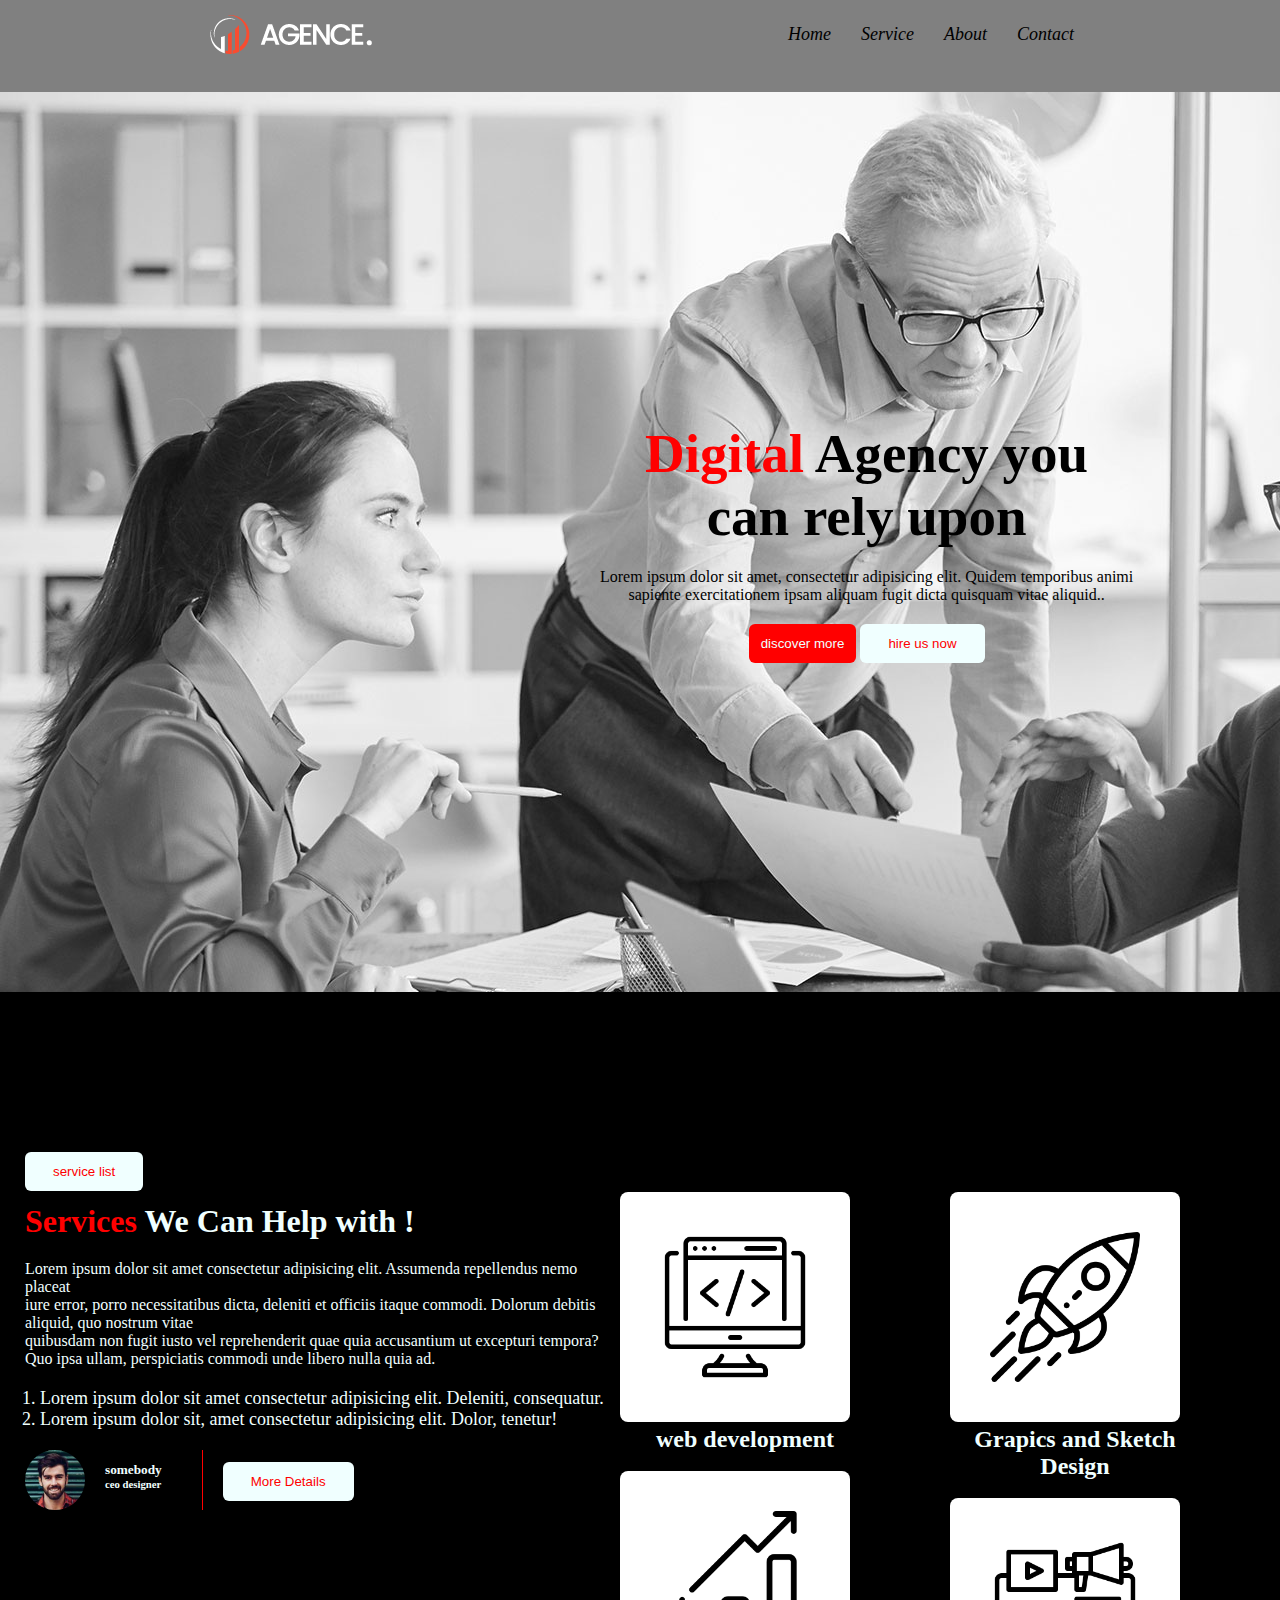
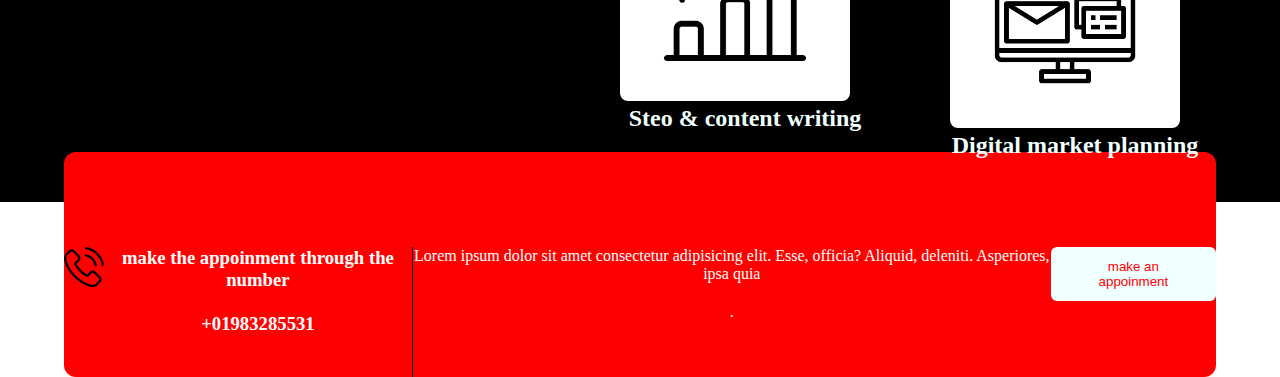
<file: index.html>
<!DOCTYPE html>
<html lang="en">
<head>
    <meta charset="UTF-8">
    <meta name="viewport" content="width=device-width, initial-scale=1.0">
    <title>this is a pratcice website</title>
    <link rel="stylesheet" href="index.css">
</head>
<body> 
    <!-- header text -->
    <header>
        <section class="total-header">
            <div class="logo">
                <img src="./logo/logo.png">
            </div>
            <div class="lists">
                <ul>
                    <li>Home</li>
                    <li>Service</li>
                    <li>About</li>
                    <li>Contact</li>
                </ul>
            </div>
        </section>
    </header>
    <main>
        <div class="total-background">
            <div class="text-div">
                <h1 class="text-style"><span style="color: red;">Digital</span> Agency you<br>can rely upon</h1>
                
                <p>Lorem ipsum dolor sit amet, consectetur adipisicing elit. Quidem temporibus animi <br> sapiente exercitationem ipsam aliquam fugit dicta quisquam vitae aliquid..</p>
                <button class="red-button gap">discover more</button>
                <button class="white-button gap">hire us now</button>
                
            </div>
        </div>
<div class="second-part-of-the-baground">
    <div class="left-texts">
        <button class="white-button">service list</button>
        <h1 class="style"><span style="color: red;">Services </span>We Can Help with !</h1>
        <p>Lorem ipsum dolor sit amet consectetur adipisicing elit. Assumenda repellendus nemo placeat  <br>iure error, porro necessitatibus dicta, deleniti et officiis itaque commodi. Dolorum debitis aliquid, quo nostrum vitae <br>quibusdam non fugit iusto vel reprehenderit quae quia accusantium ut excepturi tempora? Quo ipsa ullam, perspiciatis commodi unde libero nulla quia ad.</p>
        <ol>
            <li>Lorem ipsum dolor sit amet consectetur adipisicing elit. Deleniti, consequatur.</li>
            <li>Lorem ipsum dolor sit, amet consectetur adipisicing elit. Dolor, tenetur!</li>
        </ol>
        <div class="icon">
            <img src="./image/author.jpg" alt="">
        <div class="detail">
            <h5>somebody</h5>
            <h6>ceo designer</h6>
 
        </div>
        <div class="more-details">
            <button class="white-button">More Details</button>
        </div>
        </div>
    </div>
    <div class="right-images">
        <div class="icons">
            <div class="first-twoimages">
            <img class="resize-images" src="./icons/wesite-development.png" alt="">
            <h2 >web development</h2><br>
            <img class="resize-images" src="./icons/graphics and design.png" alt="">
            <h2>Steo & content writing</h2>
        </div>
        <div class="second-twoimages">   
        <img class="resize-images" src="./icons/SEO&Content.png" alt="">
        <h2>Grapics and Sketch Design</h2><br>
        <img class="resize-images" src="./icons/digital-marketing.png" alt="">
        <h2>Digital market planning</h2>
    </div>
</div>


        
    </div>
</div>     
<div class="appointment-center">
    <div class="left">
        <div class="icon-image"><img src="./icons/phone-call.png" alt=""></div>
        <div class="icon-writing"><h3>make the appoinment through the number <br><br> +01983285531</h3></div>
        
    </div>
    <div class="middle"><p>Lorem ipsum dolor sit amet consectetur adipisicing elit. Esse, officia? Aliquid, deleniti. Asperiores, ipsa quia</p>.</div>
    <div class="right">
        <button class="white-button">make an appoinment</button>
    </div>
</div>  

    </main>
    <footer></footer>
</body>
</html>
</file>
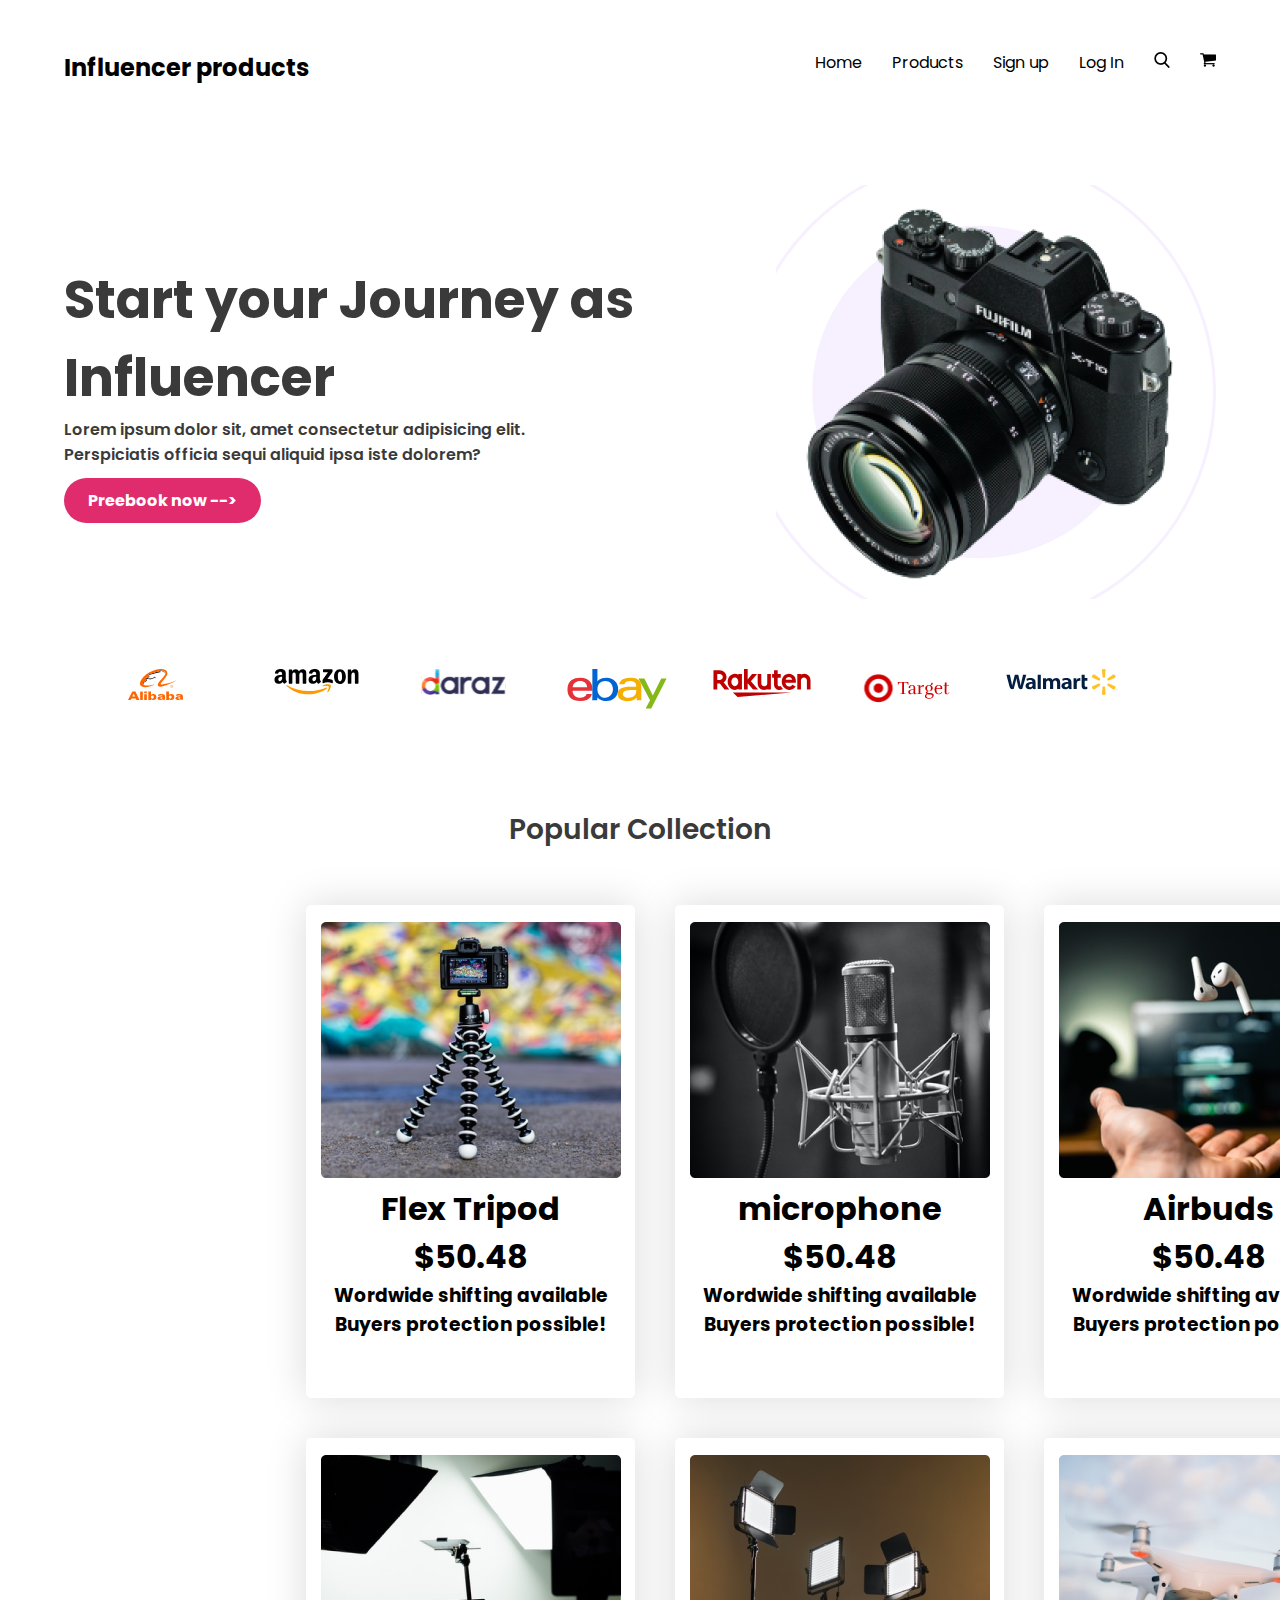
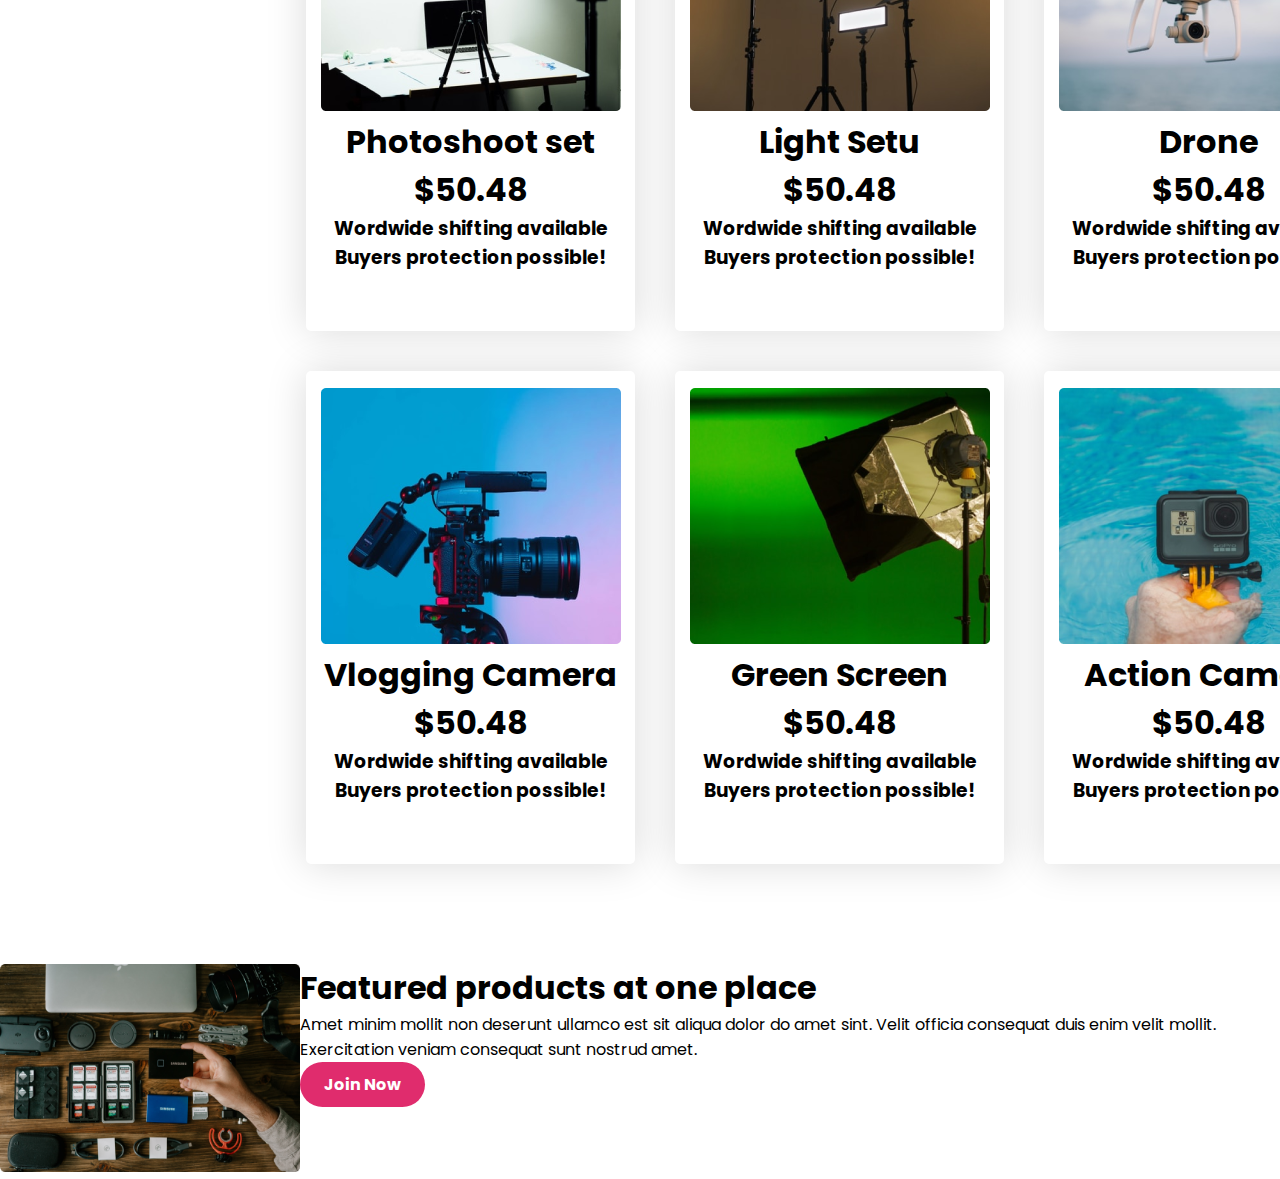
<file: influencer-gear/index.html>
<!DOCTYPE html>
<html lang="en">
<head>
    <meta charset="UTF-8">
    <meta name="viewport" content="width=device-width, initial-scale=1.0">
    <title>influencer-gear</title>
    <link rel="stylesheet" href="styles/styles.css">
    <link rel="preconnect" href="https://fonts.googleapis.com">
<link rel="preconnect" href="https://fonts.gstatic.com" crossorigin>
<link href="https://fonts.googleapis.com/css2?family=Agdasima:wght@700&family=Poppins:wght@600;700&display=swap" rel="stylesheet">

</head>
<body>
   <header>
    <section class="influencer-products">
        <div class="bar-menue">
            <div class="left-side-bar-menue">
                <h2>Influencer products</h2>
            </div>
            <div class="right-side-bar-menue">
                <ul>
                    <li>Home </li>
                    <li>Products </li>
                    <li>Sign up </li>
                    <li>Log In</li>
                    <li><img src="./influencer-gear/logos/search.png" alt=""></li>
                    <li><img src="./influencer-gear/logos/shopping-cart-black-shape.png" alt=""></li>
                    
                </ul>
            </div>
        </div>
    </section>
    <section class="context">
        <div class="context-container">
        <div class="left-side-context">
            <h1>Start your Journey as
            <br>  Influencer</h1>
            <p>Lorem ipsum dolor sit, amet consectetur adipisicing elit. Perspiciatis officia sequi aliquid ipsa iste dolorem?</p>
            <button class="btn">Preebook now --></button>
        </div>
        <div class="right-img-context">
            <img src="./influencer-gear/images/main-camera.png" alt="">
        </div>
    </div>
    </section>
    <section class="companies">
        <img class="img" src="./influencer-gear/logos/Alibaba.svg" alt="">
        <img class="img"  src="./influencer-gear/logos/Amazon.svg" alt="">
        <img class="img"  src="./influencer-gear/logos/Daraz.pk Logo.svg" alt="">
        <img class="img"  src="./influencer-gear/logos/Ebay.svg" alt="">
      <img class="img img-3"  src="./influencer-gear/logos/Rakuten.svg" alt="">
        <img class="img"  src="./influencer-gear/logos/Target.svg" alt="">
        <img class="img"  src="./influencer-gear/logos/Walmart.svg" alt=""> 
    </section>
   </header>
<main>
<section>
    <h1 style="color: #3A3A3A;
    text-align: center;
    font-size: 28px;
    font-weight: 600;">Popular Collection</h1>
    <div class="box-container">
    <div class="box">
        <img src="./influencer-gear/images/tripod.png" alt="">
        <h1>Flex Tripod</h1>
        <h1>$50.48</h1>
        <h3>Wordwide shifting available <br>
            Buyers protection possible!</h3>
    </div>
    <div class="box">
        <img src="./influencer-gear/images/mic.png" alt="">
        <h1>microphone</h1>
        <h1>$50.48</h1>
        <h3>Wordwide shifting available <br>
            Buyers protection possible!</h3>
    </div>
    <div class="box">
        <img src="./influencer-gear/images/airpod.png" alt="">
        <h1>Airbuds</h1>
        <h1>$50.48</h1> 
        <h3>Wordwide shifting available <br>
            Buyers protection possible!</h3>
    </div>
    <div class="box">
        <img src="./influencer-gear/images/setup.png" alt="">
        <h1>Photoshoot set</h1>
        <h1>$50.48</h1>
        <h3>Wordwide shifting available <br>
            Buyers protection possible!</h3>
    </div>
    <div class="box">
        <img src="./influencer-gear/images/lights.png" alt="">
        <h1>Light Setu</h1>
        <h1>$50.48</h1>
        <h3>Wordwide shifting available <br>
            Buyers protection possible!</h3>
    </div>
    <div class="box">
        <img src="./influencer-gear/images/drone.png" alt="">
        <h1>Drone</h1>
        <h1>$50.48</h1>
        <h3>Wordwide shifting available <br>
            Buyers protection possible!</h3>
    </div>
    <div class="box">
        <img src="./influencer-gear/images/camera.png" alt="">
        <h1>Vlogging Camera</h1>
        <h1>$50.48</h1>
        <h3>Wordwide shifting available <br>
            Buyers protection possible!</h3>
    </div>
    <div class="box">
        <img src="./influencer-gear/images/single-light.png" alt="">
        <h1>Green Screen</h1>
        <h1>$50.48</h1>
        <h3>Wordwide shifting available <br>
            Buyers protection possible!</h3>
    </div>
    <div class="box">
        <img src="./influencer-gear/images/action.png" alt="">
        <h1>Action Camera</h1>
        <h1>$50.48</h1>
        <h3>Wordwide shifting available <br>
            Buyers protection possible!</h3>
    </div>

    </div>
</section> 
</main>

<div class="last-part">
    <div class="left-side-last-part">
<img class="img" src="./influencer-gear/images/gear.png" alt="">
    </div>
    <div class="right-side-last-part">
        <h1>Featured products at one place</h1>
        <p>Amet minim mollit non deserunt ullamco est sit aliqua dolor
            do amet sint. Velit officia consequat duis enim velit mollit.
            Exercitation veniam consequat sunt nostrud amet.</p>
            <div>
                <button class="btn"> Join Now </button>
            </div>
           
    </div>
</div>

</body>
</html>
</file>
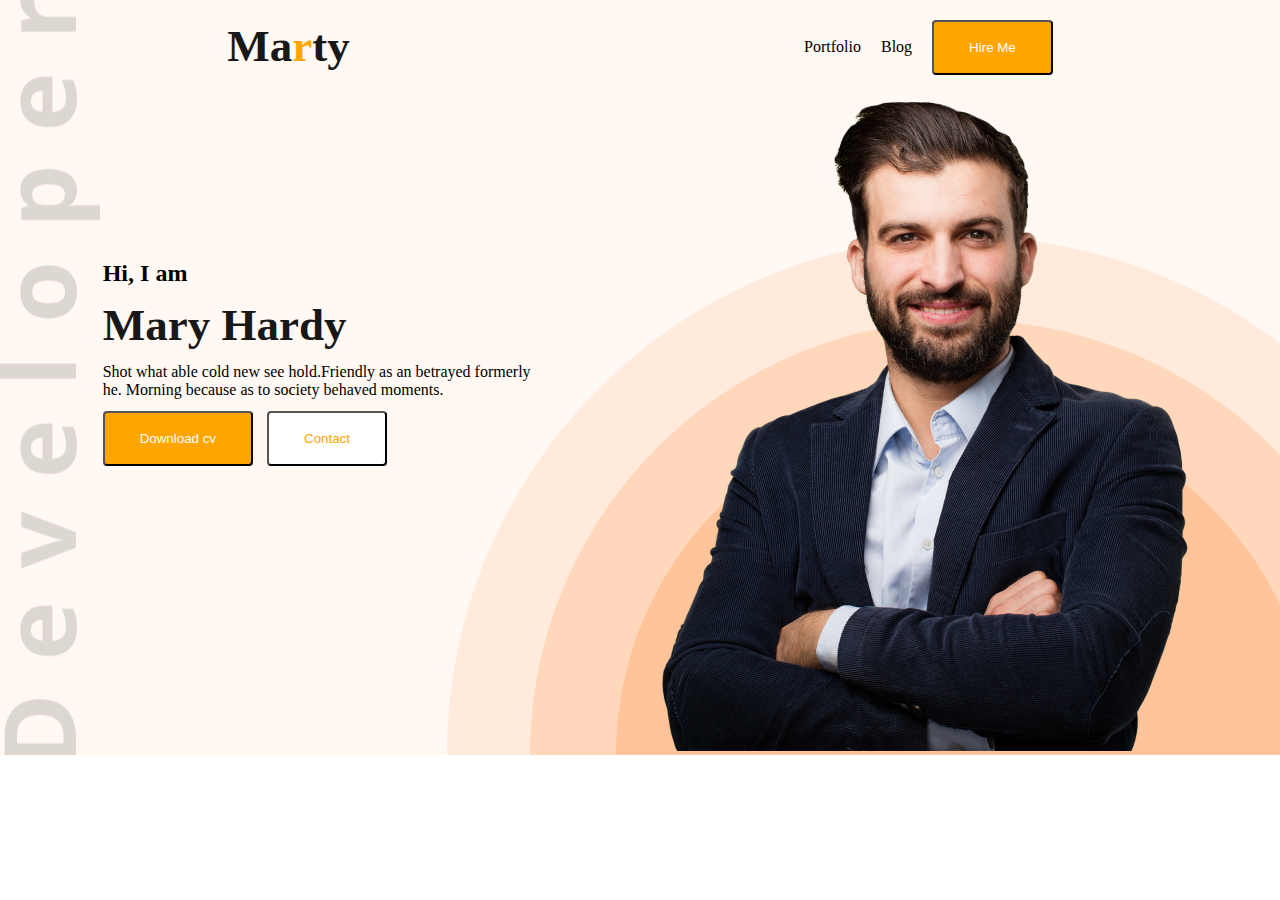
<file: practice-2.html>
<!DOCTYPE html>
<html lang="en">
<head>
    <meta charset="UTF-8">
    <meta name="viewport" content="width=device-width, initial-scale=1.0">
    <title>this is my 2nd pratcice project</title>
    <link rel="stylesheet" href="practice-2.css">
</head>
<body >
 <header class="header">

    
    <nav class="total-header"> 
         
        <div class="heading">
            <h1>Ma<span style="color: orange;">r</span>ty</h1>
            <ul class="lists">
                <li class="top-down">Portfolio</li>
                <li class="top-down">Blog</li>
                <li><button class="btn-universal">Hire Me</button></li>    
            </ul>
        </div>

        </nav>

    <section class="total-2nd-heading"> 

        <div class="dev">

        <!-- <div class="left-image">
            <img src="./images/developer.png" alt="">
        </div> -->

  
            <div class="text">

            <h2 class="down">Hi, I am</h2>
            <h1 class="down">Mary Hardy</h1>
            <p class="down">Shot what able cold new see hold.Friendly as an betrayed formerly <br>
            he. Morning because as to society behaved moments.</p>
            <button class="btn-universal distance ">Download cv</button>
            <button class="btn distance" >Contact</button>
        </div>

     
        <div class="marty-images">
            <img  src="./images/hardy.png" alt="">
            <!-- <img  src="./images/header_bg.png" alt="" srcset=""> -->
        </div>
       
        
        </div>
    </section> 

 </header>
    <main></main>
    <footer></footer>
</body>
</html>
</file>
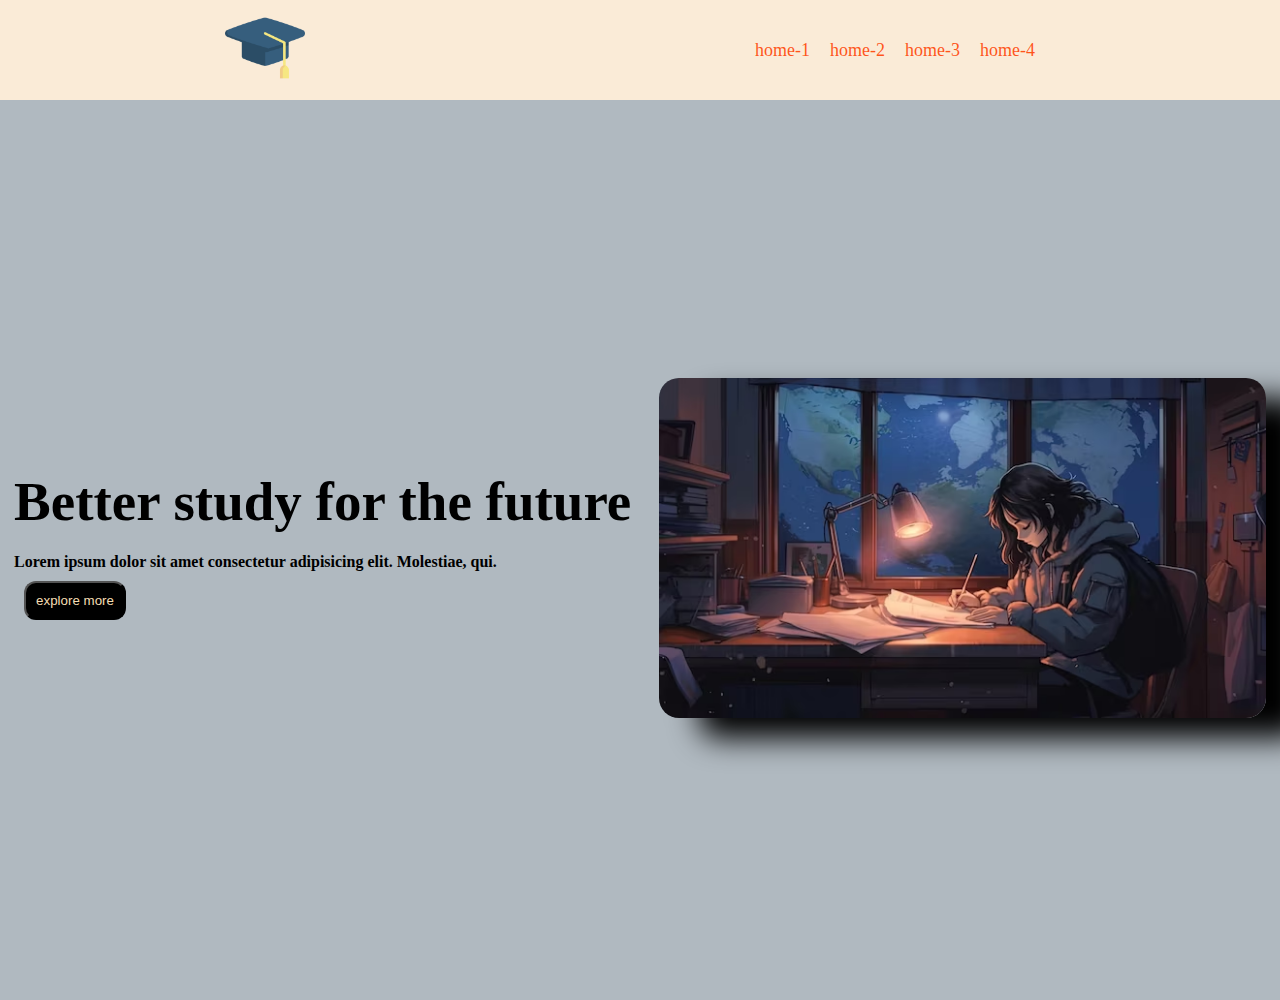
<file: project-1.html>
<!DOCTYPE html>
<html lang="en">
<head>
    <meta charset="UTF-8">
    <meta name="viewport" content="width=device-width, initial-scale=1.0">
    <title>1st project</title>
    <link rel="stylesheet" href="project-1.css">
</head>
<body>
    <!-- this is the head of the project -->
    <header>
        <section>
            <div class="heading">
                <div class="logo">
                <img class="img" src="./pics/mortarboard.png" >
                </div>
                <div class="home">
                    <li class="break">home-1</li>
                    <li class="break">home-2</li>
                    <li class="break">home-3</li>
                    <li class="break">home-4</li>
                </div>
            </div>
        </section>

    </header>
    <main>
        
<nav> 
    <!-- this is the middle part of the web -->   
    <section>
        <div class="total-background">
            <div class="text">
                <h1 class="text-size">Better study for the future</h1>
                <h4 >Lorem ipsum dolor sit amet consectetur adipisicing elit. Molestiae, qui.</h4>
                <button class="btn">explore more</button>
            </div>
            <div class="pic">
                <img class="img-edit" src="./pics/study[a girl].avif" alt="" srcset="">
            </div>
        </div>
    </section>
    <section>
        
    </section>
</nav>

    </main>
    <footer></footer>
</body>
</html>
</file>
<file: index.css>
*{
    margin: 0px;
    padding: 0px;
}
/* header style */
.total-header{
    background-color: gray;
    height: 80px;
    display: flex;
    justify-content: space-around;
    padding-top:12px;
}
.lists ul{
    list-style: none;
    display: flex;
    gap: 30px;
    padding-top: 12px;
    font-style: italic;
    
}

li{
    font-size: large;
}
.text-big{
    color: black;
}
.total-background{
    background-image: url("./image/background.jpg");
    height: 100vh;
    display: flex;
    align-items: center;
    background-repeat: no-repeat;
}
.red-button{
 background-color: red;
 color: azure;
 padding: 12px;
 border-radius: 6px;
 border: 0px;
}
.white-button{
    background-color:azure ;
    color: red;
    padding: 12px 28px;
    border-radius: 6px;
    border: 0px;
}
.text-div{
    text-align: center;
    padding-left: 600px;
 
}
.text-style{
    font-size: 55px;
    font-weight: bolder;
}
.text-div h1 ,p{
    padding-bottom: 20px;
}
.gap{
    gap: 40px;
}
.second-part-of-the-baground{
    background-color: black;
    color: azure;
    height: 90vh;
    display: flex;
    justify-content: space-around;
}
.left-texts{
    padding-left: 25px;
    padding-top: 160px;
}
.icon{
    display: flex;
    padding-top: 20px;
   
}
.icons{
    display: flex;
    

}
.resize-images{
    height: 150px;
    width:150px ;
    background-color: white;
    padding: 40px;
    border-radius: 8px;
}
.detail {
padding-right: 40px;
padding-left: 20px;
padding-top: 12px;
border-right: 1px solid red;

}
.more-details{
padding-right: 40px;
padding-left: 20px;
padding-top: 12px;
}
.style{
    padding-bottom: 20px;
    padding-top: 12px;
}
.left-texts ol{
    padding-left: 15px;
}
/* for using it as circle */
.icon img{
    width: 60px;
    height: 60px;
    border-radius: 32px;
}
.right-images{
    padding-top: 200px;

}
.right-images h2{
    text-align: center;
}
.first-twoimages{
    padding-right: 80px;
    width:250px; 
    
    
}
.second-twoimages{
    padding-right: 80px;
    width:250px;
}
.first-twoimages h2{
    text-align: center;
}
.left{
    display: flex;
    border-right: 1px solid black;
}
.icon-image img{
    height: 40px;
    width: 40px;
}
.middle {
    text-align: center;
    justify-content: center;
    tab-size: 155px;
   
    width: auto;
}
.appointment-center{
    display: flex;
    background-color: red;
    color: white;
    height: 130px;
    width: 90%;
    margin: auto;
    padding-top: 95px;
    border-radius: 12px;
    margin-top: -50px;
    text-align: center;
    justify-content: space-around;
}
</file>
<file: influencer-gear/styles/styles.css>
*{
    padding: 0px;
    margin: 0px;
    font-family: 'Agdasima', sans-serif;
    font-family: 'Poppins', sans-serif; 
}
header{
    width: 90vw;
    margin: 50px auto;
}
.bar-menue{
    display: flex;
    justify-content: space-between;
}

.right-side-bar-menue ul{
    list-style: none; 
    display: flex;
    gap: 30px;
}
.context{
    padding-top: 100px;
}
.context-container{
 display: flex;
 justify-content: space-between;
 align-items: center;
}
.right-img-context img{
    background-image: url(../influencer-gear/images/Circle\ design.svg);
    width: 100%;
    height: 100%;
    background-position:right;
    display: flex;
    justify-content: center;
    align-items: center;
   
}
.left-side-context >h1{
    color: #3A3A3A;
    font-size: 52px;
    font-weight: 700;
}
.left-side-context> p{
    color: #3A3A3A;
    font-size: 16px;
    font-weight: 600;
    width: 505px;
    height: 60.9px;
}
.btn{
    color: #FFF;
    font-size: 16px;
    font-weight: 700;
    border-radius: 41px;
    background: #E02C6D;
    border: none;
    padding: 10px 24px;;
}
#down{
    margin-top: 10px;
}
.companies{
    width: 80vw;
    margin: auto;
    display: grid;
    grid-template-columns: repeat(7,1fr);
    padding-top: 70px;  
}
main{
    width: 85vw;
    margin: 100px auto;
}
.box-container{
   text-align: center;
    margin: 14px ;
    margin-left: 210px;
    padding-top: 40px;
    display: grid;
    gap: 40px;
    grid-template-columns: repeat(3,1fr);
}
.box{
    border-radius: 5px;
    background: #FFF;
    padding-top: 17px;
    width: 329px;
    height: 476px;
    border-radius: 5px;
    background: #FFF;
    box-shadow: 0px 0px 40px 0px rgba(0, 0, 0, 0.15);


}
.last-part{
    display: flex;
    height: 100%;
    width: 100%;
}
.left-side-last-part img{
    /* height: max-content;
    width: max-content; */
    height: 100%;
    width: 100%;
}
@media screen and (max-width:576px) {
    .bar-menue{
        flex-direction: column;
        gap: 30px;
        align-items: center;
        justify-content: center;
    }
    .right-side-bar-menue ul{
        gap: 15px;
    }
    .context-container{
        flex-direction: column-reverse;
        justify-content: center;
        align-items: center;
        text-align: center;
        gap: 90px;
        background-image: none;
    }
    .left-side-context p,.btn{
        width: 100%;
      
        
    }
    .btn{
        margin:20px auto;
        height: 40px;
        width: 200px;
        padding:1px 40px;
    }
    .left-side-context >h1{
        
        font-size: 28px;
        font-weight: 700;
    }
    .img{
    width: 50.936px;
    height: 15.332px;
    }
    .companies{
  
        gap: 20px;
        grid-template-columns: repeat(4,1fr);
    }

.box-container{
     text-align: center;
     margin: 5px ;
     padding-top: 20px;
     gap: 20px;
     width: 320px;
     grid-template-columns: repeat(1,0.5fr);
 }
 .box{
    border-radius: 5px;
    background: #FFF;
    padding-top: 17px;
    width: 100%;
    box-shadow:none;
    border-radius:5px;
    background: #FFF;
}

}


@media screen and (max-width:576px) {
    .last-part{
        flex-direction: column;
      
    }

    .img{

        width:60px;
        height: 100%;
    }
}
</file>
<file: practice-2.css>
*{
    margin: 0px;
    padding: 0px;
}
/* .total-header{
    background-color:wheat;
     height: 850px;
    
} */

.dev{

    display: flex;
   
    justify-content: space-evenly;
  
}

.header {
    background-color: #FFF8F3;
    background-image: url('../images/header_bg.png'), url(../images/developer.png);
    background-repeat: no-repeat;
    background-position: bottom right, left;
    padding-top: 20px;
 
}

.heading{
    display: flex;
    justify-content:space-around;
    
   
    
}
.lists{
    list-style: none;
    display: flex;
    gap: 20px;
    text-align: center;
}
.btn-universal{
    background-color: orange;
    
    color: white;
    padding: 18px 35px;
    border-radius: 4px;
}
.top-down{
    padding-top: 18px;
}
h1{
    color: #181818;
    font-size: 45px;
    font-weight: 800;
}
.btn{
    background-color: white;
    color: orange;
    padding: 18px 35px;
    border-radius: 4px;
}
.distance{
    margin-right: 10px;
}
.text{
    padding-top: 185px;
    margin-left: 20px;
}
.down{
    padding-bottom: 12px;
}
/* .total-2nd-heading{
     display: flex; 
    justify-content: space-between;
} */
.marty-images{
    position: relative;
}
.second-image{
 position: absolute;

}

.mary{

    display: flex;
    justify-content:space-around;
}
</file>
<file: project-1.css>
*{
    padding: 0px;
    margin: 0px;
}
.img{
    width: 80px;}
.heading{
 list-style: none;
 display: flex;
 align-items: center;
 justify-content: space-around;
 color: rgba(255, 64, 0, 0.88);
 background-color: antiquewhite;
 height:100px ;
 }
.home{
display: flex;
justify-content: space-around; 

}  
.break:hover{
    color: black;
    
}      
.break{
    margin-right:20px;
    font-size:large;
    cursor: pointer;
}
.img-edit{
    height: 340px;
    border-radius: 20px;
    box-shadow: 40px 20px 30px;
}
.total-background{
    background-color:#B0B9C0 ;
    height: 100vh;
    display: flex;
    justify-content: space-around;
    align-items: center;
    

}
.btn{
    margin: 10px;
    padding: 10px;
    background-color: black;
    color: wheat;
    border-radius: 12px;
    cursor: pointer;
}
.btn:hover{
    color: azure;
}
.text-size{
    font-size: 55px;
    font-weight: bold;
    margin-bottom: 20px;
}
/* .text{
    border:0px solid ;
    border-radius: 2px;
    box-shadow: 40px 20px 30px;
    padding: 10px;
    margin: none;
} */
</file>
